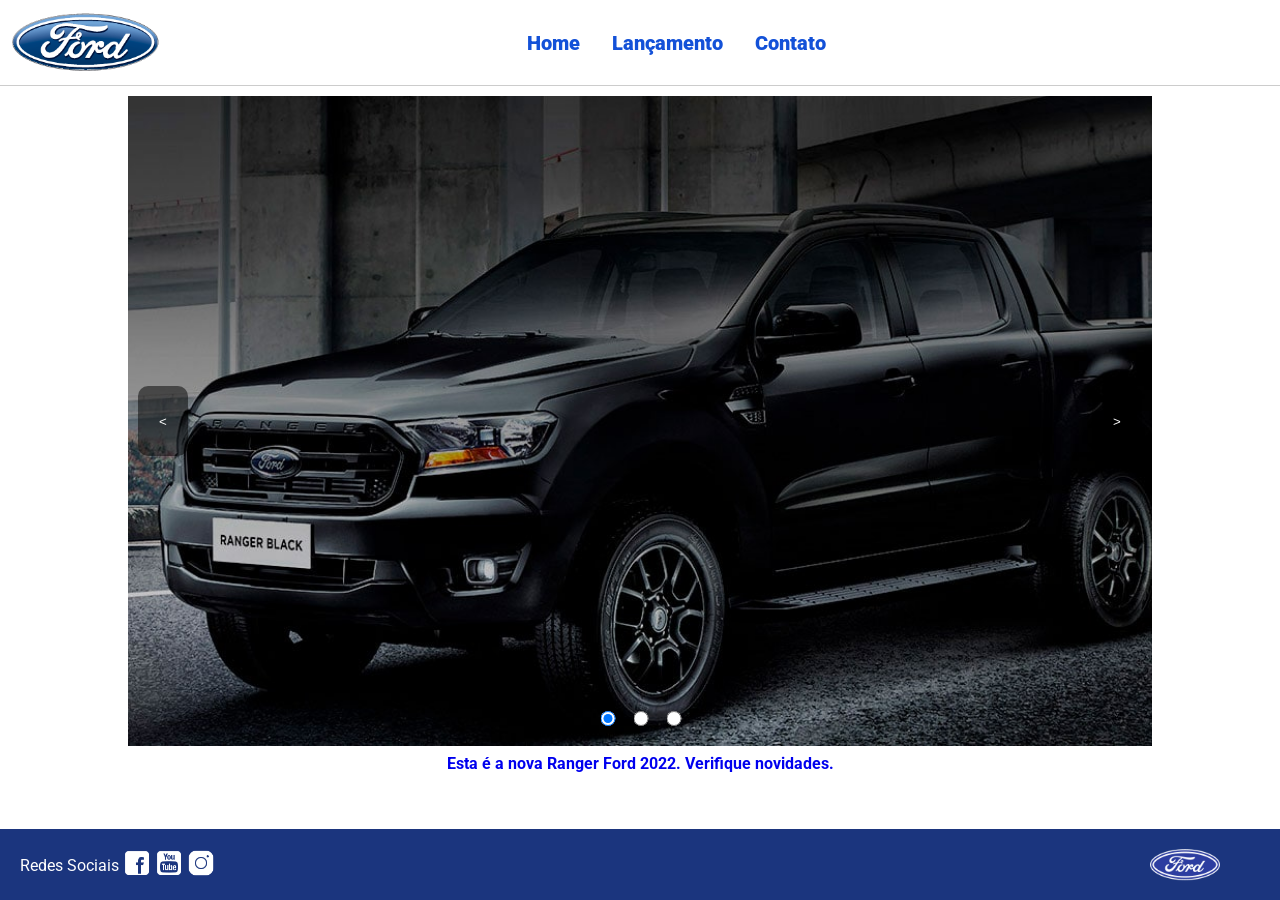
<file: index.html>
<!DOCTYPE html>
<html lang="pt-br">

<head>
    <meta charset="UTF-8">
    <meta http-equiv="X-UA-Compatible" content="IE=edge">
    <meta name="viewport" content="width=device-width, initial-scale=1.0">
    <title>Ford</title>
    <link href="css/reset.css" rel="stylesheet">
    <link href="css/style.css" rel="stylesheet">
    <script src="js/carousel.js"></script>
</head>

<body>
    <header>
        <div>
            <img src="img/logo-ford-256.png" width="150" class="logo" />
        </div>
        <nav>
            <ul>
                <li>
                    <a href="index.html">Home</a>
                </li>
                <li>
                    <a href="lancamento.html">Lançamento</a>
                </li>
                <li>
                    <a href="contato.html">Contato</a>
                </li>
            </ul>
        </nav>

    </header>

    <main>
        <div id="carousel">

            <button id="esquerda"> < </button>

            <div class="carousel-container">
                <div class="carousel-track">

                </div>
            </div>

            <button id="direita">></button>

            <div id="carousel-radio"></div>
        </div>

        <div id="carousel-title"></div>

        </div>
        <script>
            //insert each image on carousel
            carouselArr.push(new Carousel("imagem_1.jpg", "Esta é a nova Ranger Ford 2022. Verifique novidades.", "lancamento.html"));
            carouselArr.push(new Carousel("imagem_2.jpg", "Ford a nossa história", "#"));
            carouselArr.push(new Carousel("imagem_3.jpg", "Nova Ford Bronco Sport 2022", "lancamento.html"));
            Carousel.Start(carouselArr);
        </script>
    </main>

    <footer>
        <nav id="social">
            <ul>
                <li><span class="redesociais">Redes Sociais</span></li>
                <li><a href="#" title="Facebook"><img src="img/facebook-50.png"></a></li>
                <li><a href="#" title="YouTube"><img src="img/youtube-squared-50.png"></a></li>
                <li><a href="#" title="Instagram"><img src="img/instagram-logo-50.png"></a></li>
            </ul>
        </nav>
        <div>
            <img src="img/ford-96.png" width="70" />
        </div>
    </footer>
</body>

</html>
</file>
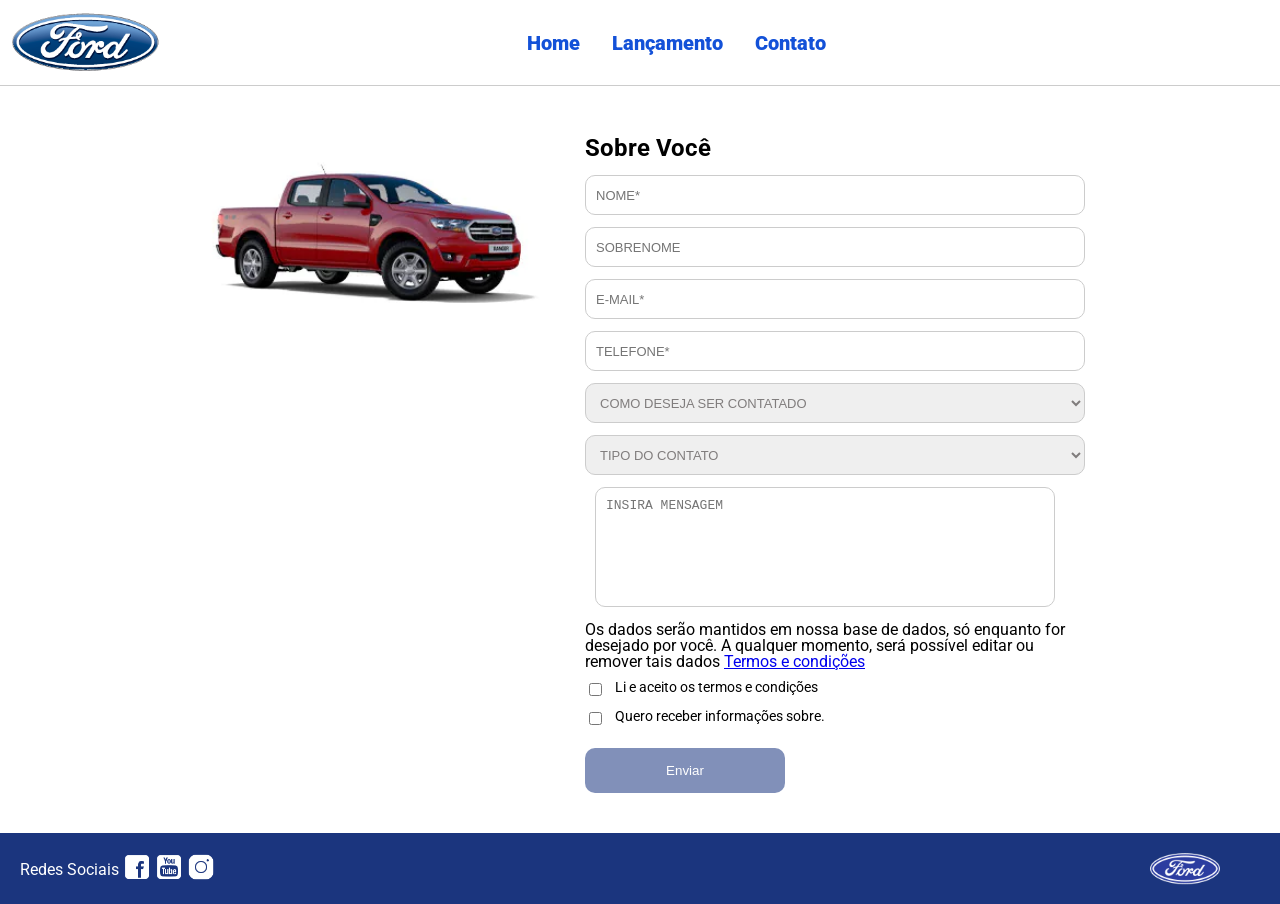
<file: contato.html>
<!DOCTYPE html>
<html lang="pt-br">

<head>
    <meta charset="UTF-8">
    <meta http-equiv="X-UA-Compatible" content="IE=edge">
    <meta name="viewport" content="width=device-width, initial-scale=1.0">
    <title>Ford</title>
    <link href="css/reset.css" rel="stylesheet">
    <link href="css/style.css" rel="stylesheet">
    <link href="css/form.css" rel="stylesheet">
    <script src="js/form.js"></script>
</head>

<body>
    <header>
        <div>
            <img src="img/logo-ford-256.png" width="150" class="logo" />
        </div>
        <nav>
            <ul>
                <li>
                    <a href="index.html">Home</a>
                </li>
                <li>
                    <a href="lancamento.html">Lançamento</a>
                </li>
                <li>
                    <a href="contato.html">Contato</a>
                </li>
            </ul>
        </nav>

    </header>
    <main>
        <div class="forms">
            <div>
                <img src="img/xls 2.2 diesel.jpg">
            </div>
            <div>
                <h2 class="titulo">Sobre Você</h2>
                <form onsubmit="return Post(this);" id="formulario">
                    <input type="text" id="nomeid" name="nome" placeholder="NOME*" class="fordform" required>
                    <input type="text" name="sobrenome" placeholder="SOBRENOME" class="fordform" required>
                    <input type="email" name="email" placeholder="E-MAIL*" class="fordform" required>
                    <input type="text" name="telefone" placeholder="TELEFONE*" class="fordform" required>
                    <select name="contato" class="fordform" required>
                        <option selected>COMO DESEJA SER CONTATADO</option>
                        <option>TELEFONE</option>
                        <option>E-MAIL</option>
                    </select>
                    <select name="tipo-contato" class="fordform" required>
                        <option selected>TIPO DO CONTATO</option>
                        <option>ELOGIO</option>
                        <option>RECLAMAÇÃO</option>
                        <option>SOLICITAÇÃO</option>
                    </select>
                    <textarea name="mensagem" id="mensagem1" placeholder="INSIRA MENSAGEM" class="fordform"></textarea>
                    <p>Os dados serão mantidos em nossa base de dados, só enquanto for desejado por você. A
                        qualquer momento, será possível editar ou remover tais dados <a
                            href="https://www.ford.com.br/politica-de-privacidade/">Termos e condições</a></p>
                    <div class="checkbox-group">
                        <input type="checkbox" name="check" id="checado">
                        <p>Li e aceito os termos e condições</p>
                    </div>

                    <div class="checkbox-group">
                        <input type="checkbox" required>
                        <p>Quero receber informações sobre.</p>
                    </div>
                    <button type="submit" id="btn" disabled>Enviar</button>
                </form>
            </div>
        </div>
    </main>
    <footer>
        <nav id="social">
            <ul>
                <li><span class="redesociais">Redes Sociais</span></li>
                <li><a href="#" title="Facebook"><img src="img/facebook-50.png"></a></li>
                <li><a href="#" title="YouTube"><img src="img/youtube-squared-50.png"></a></li>
                <li><a href="#" title="Instagram"><img src="img/instagram-logo-50.png"></a></li>
            </ul>
        </nav>
        <div>
            <img src="img/ford-96.png" width="70" />
        </div>
    </footer>
</body>

</html>
</file>
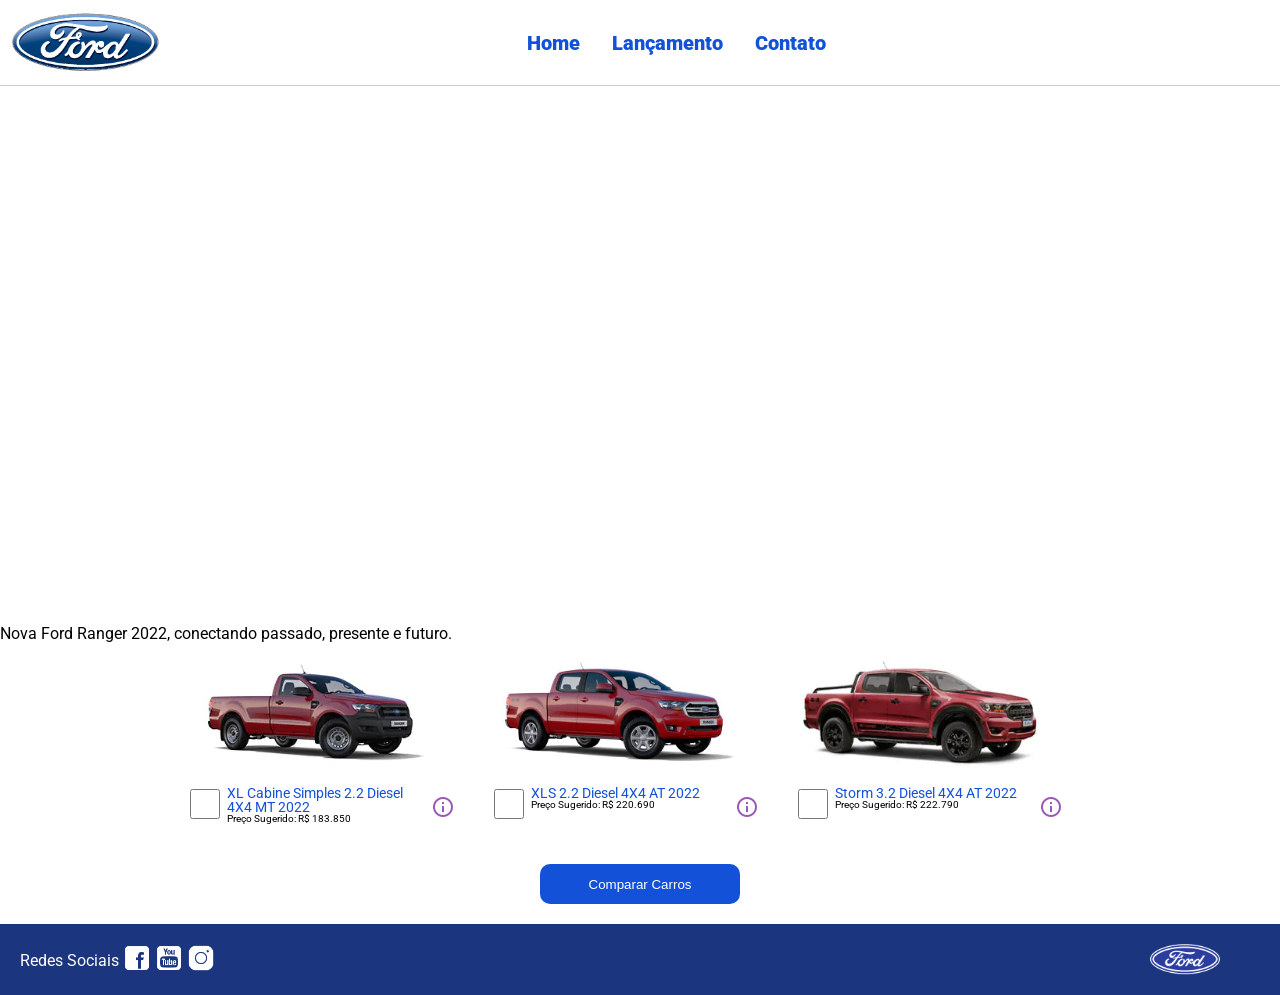
<file: lancamento.html>
<!DOCTYPE html>
<html lang="pt-br">

<head>
    <meta charset="UTF-8">
    <meta http-equiv="X-UA-Compatible" content="IE=edge">
    <meta name="viewport" content="width=device-width, initial-scale=1.0">
    <title>Ford</title>
    <link href="css/reset.css" rel="stylesheet">
    <link href="css/style.css" rel="stylesheet">
    <link href="css/lancamento.css" rel="stylesheet">
    <script src="js/compare.js"></script>
</head>

<body>
    <header>
        <div>
            <img src="img/logo-ford-256.png" width="150" class="logo" />
        </div>
        <nav>
            <ul>
                <li>
                    <a href="index.html">Home</a>
                </li>
                <li>
                    <a href="lancamento.html">Lançamento</a>
                </li>
                <li>
                    <a href="contato.html">Contato</a>
                </li>
            </ul>
        </nav>

    </header>
    <main>
        <div>
            <iframe style="display: block; margin-bottom: 30px; margin-left: auto; margin-right: auto; width: 100%;
            height: 500px;"
                src="https://www.youtube-nocookie.com/embed/vQsryuNmsL0?controls=0&autoplay=1&modestbranding=0&loop=1&mute=1&rel=0&hd=1"
                title="YouTube video player" frameborder="0"
                allow="accelerometer; autoplay; clipboard-write; encrypted-media; gyroscope; picture-in-picture"
                allowfullscreen></iframe>
                <p>Nova Ford Ranger 2022, conectando passado, presente e futuro.</p>
        </div>
        <div>
            <ul class="modelcars">
                <li>
                    <img src="img/XL Cabine.jpg" class="photocar">
                    <div class="infocar">
                        <div>
                            <input type="checkbox" value="car1" class="checkbox"
                                onchange="SetCarToCompare(this, new Car('XL Cabine Simples 2.2 Diesel 4X4 MT 2022', 183850, 511, 1821, 232, 1234, 2.2, 160, 1420, 'Aço Estampado 16', 'img/XL Cabine.jpg'));">
                        </div>
                        <div class="info">
                            <span class="textmodel">XL Cabine Simples 2.2 Diesel 4X4 MT 2022</span>
                            <span class="textprice">Preço Sugerido: R$ 183.850</span>
                        </div>
                        <div>
                            <img src="img/info.png">
                        </div>
                    </div>
                </li>
                <li>
                    <img src="img/xls 2.2 diesel.jpg" class="photocar">
                    <div class="infocar">
                        <div>
                            <input type="checkbox" value="car1" class="checkbox"
                                onchange="SetCarToCompare(this, new Car('XLS 2.2 Diesel 4X4 AT 2022', 220690, 511, 1821, 232, 1076, 2.2, 160, 1180, 'Aço Estampado 16', 'img/xls 2.2 diesel.jpg'));">
                        </div>
                        <div class="info">
                            <span class="textmodel">XLS 2.2 Diesel 4X4 AT 2022</span>
                            <span class="textprice">Preço Sugerido: R$ 220.690</span>
                        </div>
                        <div>
                            <img src="img/info.png">
                        </div>
                    </div>
                </li>
                <li>
                    <img src="img/storm.jpg" class="photocar">
                    <div class="infocar">
                        <div>
                            <input type="checkbox" value="car1" class="checkbox"
                                onchange="SetCarToCompare(this, new Car('Storm 3.2 Diesel 4X4 AT 2022', 222790, 511, 1821, 232, 1040, 3.2, 200, 1180, 'Liga Leve 17', 'img/storm.jpg'));">
                        </div>
                        <div class="info">
                            <span class="textmodel">Storm 3.2 Diesel 4X4 AT 2022</span>
                            <span class="textprice">Preço Sugerido: R$ 222.790</span>
                        </div>
                        <div>
                            <img src="img/info.png">
                        </div>
                    </div>
                </li>
            </ul>
        </div>
        <div style="text-align: center;padding-bottom: 20px;">
            <button type="button" style="height: 40px; width: 200px;" onclick="ShowCompare()">Comparar Carros</button>
        </div>
    </main>
    <footer>
        <nav id="social">
            <ul>
                <li><span class="redesociais">Redes Sociais</span></li>
                <li><a href="#" title="Facebook"><img src="img/facebook-50.png"></a></li>
                <li><a href="#" title="YouTube"><img src="img/youtube-squared-50.png"></a></li>
                <li><a href="#" title="Instagram"><img src="img/instagram-logo-50.png"></a></li>
            </ul>
        </nav>
        <div>
            <img src="img/ford-96.png" width="70" />
        </div>
    </footer>
    <div id="compare">
        <table>
            <tbody>
                <tr>
                    <td>&nbsp;</td>
                    <td id="compare_image_0"></td>
                    <td id="compare_image_1"></td>
                </tr>
                <tr>
                    <td>Modelo</td>
                    <td id="compare_modelo_0"></td>
                    <td id="compare_modelo_1"></td>
                </tr>
                <tr>
                    <td>Altura da ca&ccedil;amba (mm)</td>
                    <td id="compare_alturacacamba_0"></td>
                    <td id="compare_alturacacamba_1"></td>
                </tr>
                <tr>
                    <td>Altura do ve&iacute;culo (mm)</td>
                    <td id="compare_alturaveiculo_0"></td>
                    <td id="compare_alturaveiculo_1"></td>
                </tr>
                <tr>
                    <td>Altura livre do solo (mm)</td>
                    <td id="compare_alturasolo_0"></td>
                    <td id="compare_alturasolo_1"></td>
                </tr>
                <tr>
                    <td>Capacidade de carga (Kg)</td>
                    <td id="compare_capacidadecarga_0"></td>
                    <td id="compare_capacidadecarga_1"></td>
                </tr>
                <tr>
                    <td>Motor</td>
                    <td id="compare_motor_0"></td>
                    <td id="compare_motor_1"></td>
                </tr>
                <tr>
                    <td>Pot&ecirc;ncia (cv)</td>
                    <td id="compare_potencia_0"></td>
                    <td id="compare_potencia_1"></td>
                </tr>
                <tr>
                    <td>Volume de ca&ccedil;amba (L)</td>
                    <td id="compare_volumecacamba_0"></td>
                    <td id="compare_volumecacamba_1"></td>
                </tr>
                <tr>
                    <td>Roda</td>
                    <td id="compare_roda_0"></td>
                    <td id="compare_roda_1"></td>
                </tr>
                <tr>
                    <td>Pre&ccedil;o</td>
                    <td id="compare_preco_0"></td>
                    <td id="compare_preco_1"></td>
                </tr>
            </tbody>

        </table>
        <div style="text-align: center;padding-bottom: 20px;">
            <button type="button" style="height: 40px; width: 200px;" onclick="HideCompare()">Fechar</button>
        </div>
    </div>
</body>

</html>
</file>
<file: css/style.css>
@import url('https://fonts.googleapis.com/css2?family=Roboto:wght@300&display=swap');

body {
    background: #FFFFFF;
    height: 100%;
    font-family: 'Roboto', sans-serif;
}

html {
    height: 100%;
}

/*Comeca*/
#carousel {
    position: relative;
    width: 80%;
    height: 650px;
    margin: auto;
    overflow: hidden;
}

.carousel-container {
    width: 100%;
    height: 100%;
    overflow: hidden;
}

.carousel-track {
    display: flex;
    height: 100%;
    transition: transform 0.5s ease-in-out;
}

.slide {
    min-width: 100%;
    height: 100%;
}

.slide img {
    width: 100%;
    height: 100%;
    object-fit: cover;
}

#carousel-radio {
    position: absolute;

    bottom: 20px;

    left: 50%;
    transform: translateX(-50%);

    display: flex;
    gap: 10px;

    z-index: 20;
}

#carousel-radio input[type="radio"] {
    width: 15px;
    height: 15px;
    cursor: pointer;
}

/*Termina*/

#carousel button {
    position: absolute;
    top: 50%;
    transform: translateY(-50%);

    width: 50px;
    height: 70px;

    z-index: 10;

    border: none;

    background: rgba(0, 0, 0, 0.5);

    color: white;

    cursor: pointer;
}

#esquerda {
    left: 10px;
}

#direita {
    right: 10px;
}

div#carousel button:hover {
    background-color: rgba(0, 0, 0, 0.7);
}

div#carousel-title a {
    text-decoration: none;
}

div#carousel-title {
    display: block;
    text-align: center;
    margin-top: 10px;
    margin-bottom: 10px;
    font-weight: bold;
}

header ul {
    text-align: center;
    margin-left: auto;
    margin-right: auto;
    display: block;
}

ul {
    display: inline-block;
}

header {
    background: #FFFFFF;
    border-bottom: 1px solid #ccc;
    margin-bottom: 10px;
    padding: 10px;
}

header div {
    display: inline;
    vertical-align: middle;
}

header nav {
    display: inline-block;
    vertical-align: middle;
    width: 80vw;
}

header nav a {
    color: #1351d8;
    font-size: 20px;
    text-decoration: none;
    font-weight: 900;
    margin-left: 14px;
    margin-right: 14px;
}

header nav a:hover {
    color: #1b357e;
    text-decoration: none;
    font-weight: 900;
}

nav li {
    display: inline;
    list-style: none;
}

main {
    min-height: calc(100% - 167px);
}

nav#social {
    display: inline;
    width: 80%;
}

nav#social ul img {
    width: 28px;
}

span.redesociais {
    color: #ffffff;
    vertical-align: super;
}

footer {
    background: #1B357E;
    padding: 20px;
}

footer div {
    display: inline;
    float: right;
    margin-right: 40px;
}

button:hover {
    background: #1b357e;
}

button {
    background: #1351d8;
    color: #fff;
    border: 0px;
    border-radius: 10px;
}

#mensagem1 {
    width: 92%;
    margin-left: 10px;
    padding: 10px;
    border-radius: 10px;
    resize: none;
}
</file>
<file: css/form.css>
.forms {
    display: flex;
    justify-content: center;
    align-items: flex-start;
    gap: 40px;

    padding: 40px 20px;

    flex-wrap: wrap;
}

.forms img {
    width: 350px;
    max-width: 100%;
}

.titulo {
    margin-bottom: 15px;
    font-size: 24px;
    font-weight: bold;
}

form {
    width: 100%;
    max-width: 500px;
}

.fordform {
    width: 100%;
    border: 1px solid #cccccc;
    border-radius: 10px;
    height: 40px;

    margin-bottom: 12px;

    font-size: 13px;
    padding: 10px;

    box-sizing: border-box;
}

select.fordform {
    color: #807d7d;
}

textarea.fordform {
    min-height: 120px;
    resize: none;
}

input:focus-visible,
select:focus-visible,
textarea:focus-visible {
    outline: none;
    border: 1px solid #1351d8;
}

.checkbox-group {
    display: flex;
    align-items: flex-start;
    gap: 10px;

    margin-top: 10px;
}

.checkbox-group p {
    margin: 0;
    font-size: 14px;
}

button {
    width: 200px;
    height: 45px;

    margin-top: 20px;

    background: #1351d8;
    color: #fff;

    border: none;
    border-radius: 10px;

    cursor: pointer;

    transition: 0.3s;
}

button:hover {
    background: #1b357e;
}

button:disabled {
    background-color: #8190b9;
    cursor: not-allowed;
}

@media (max-width: 768px) {
    .forms {
        flex-direction: column;
        align-items: center;
    }

    form {
        width: 100%;
    }

    button {
        width: 100%;
    }
}
</file>
<file: css/lancamento.css>
ul.modelcars {
    display: block;
    text-align: center;
    margin-bottom: 40px;
}

ul.modelcars li {
    display: inline-block;
    text-align: left;
    width: 300px;
    vertical-align: top;
}

img.photocar {
    display: block;
    width: 250px;
}

.checkbox {
    width: 30px;
    height: 30px;
    border: 1px solid #1b357e;
}

.infocar div {
    display: inline-block;
}

.info {
    width: 200px;
    vertical-align: top;
}

.textmodel {
    display: block;
    text-align: left;
    font-size: 14px;
    color: #1351d8;

}

.textprice {
    display: block;
    text-align: left;
    font-size: 10px;
}

table {
    border-collapse: collapse;
    width: 80%;
    margin-left: auto;
    margin-right: auto;
    margin-top: 2vh;
    margin-bottom: 10px;
}

th,
td {
    text-align: left;
    padding: 8px;
}

td:nth-child(1) {
    font-weight: 700;
    width: 40%;
}

tr:nth-child(even) {
    background-color: #f2f2f2;
}

div#compare {
    position: fixed;
    display: none;

    width: 80%;
    max-width: 1000px;

    height: 80vh;
    max-height: 700px;
    min-height: 350px;

    background: #fff;

    top: 50%;
    left: 50%;
    transform: translate(-50%, -50%);

    border-radius: 10px;
    padding: 10px;

    overflow-y: auto;

    -webkit-box-shadow: 1px 1px 6px 0px rgb(0 0 0 / 34%);
    box-shadow: 1px 1px 6px 0px rgb(0 0 0 / 34%);
}
</file>
